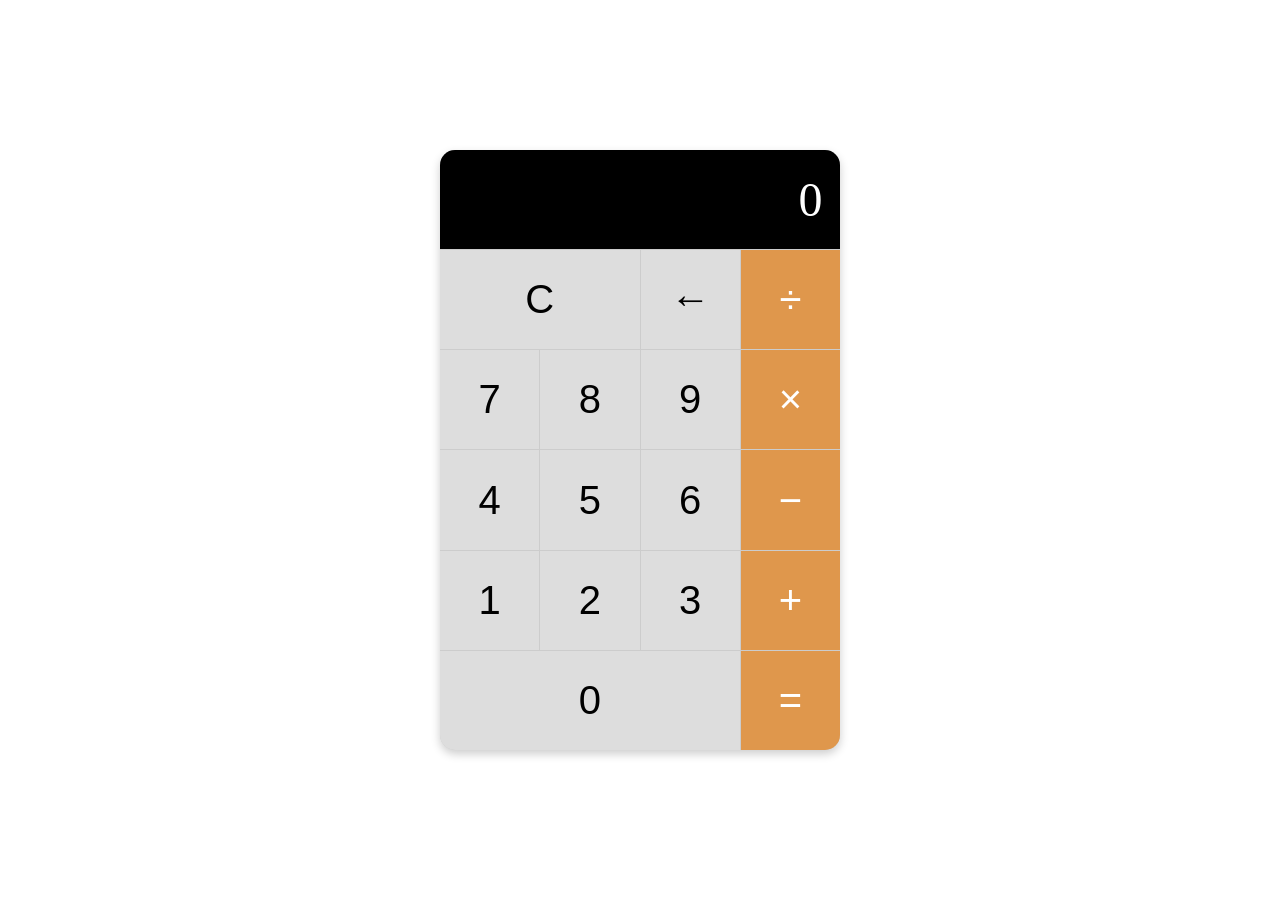
<file: begin/index.html>
<!DOCTYPE html>
<html lang="en">
  <head>
    <meta charset="UTF-8" />
    <title>Calculator</title>
    <link rel="stylesheet" href="css/calculator.css" />
  </head>
  <body>
    <div class="wrapper">
      <section id="screen" class="screen">0</section>
      <section class="calc-buttons">
        <button class="calc-button c">C</button>
        <button class="calc-button back">&larr;</button>
        <button class="calc-button divide button-operator">&divide;</button>
        <button class="calc-button seven">7</button>
        <button class="calc-button eight">8</button>
        <button class="calc-button nine">9</button>
        <button class="calc-button multiply button-operator">&times;</button>
        <button class="calc-button four">4</button>
        <button class="calc-button five">5</button>
        <button class="calc-button six">6</button>
        <button class="calc-button subtract button-operator">&minus;</button>
        <button class="calc-button one">1</button>
        <button class="calc-button two">2</button>
        <button class="calc-button three">3</button>
        <button class="calc-button add button-operator">&plus;</button>
        <button class="calc-button zero">0</button>
        <button class="calc-button equals button-operator">=</button>
      </section>
    </div>
    <script src="js/calculator.js"></script>
  </body>
</html>
</file>
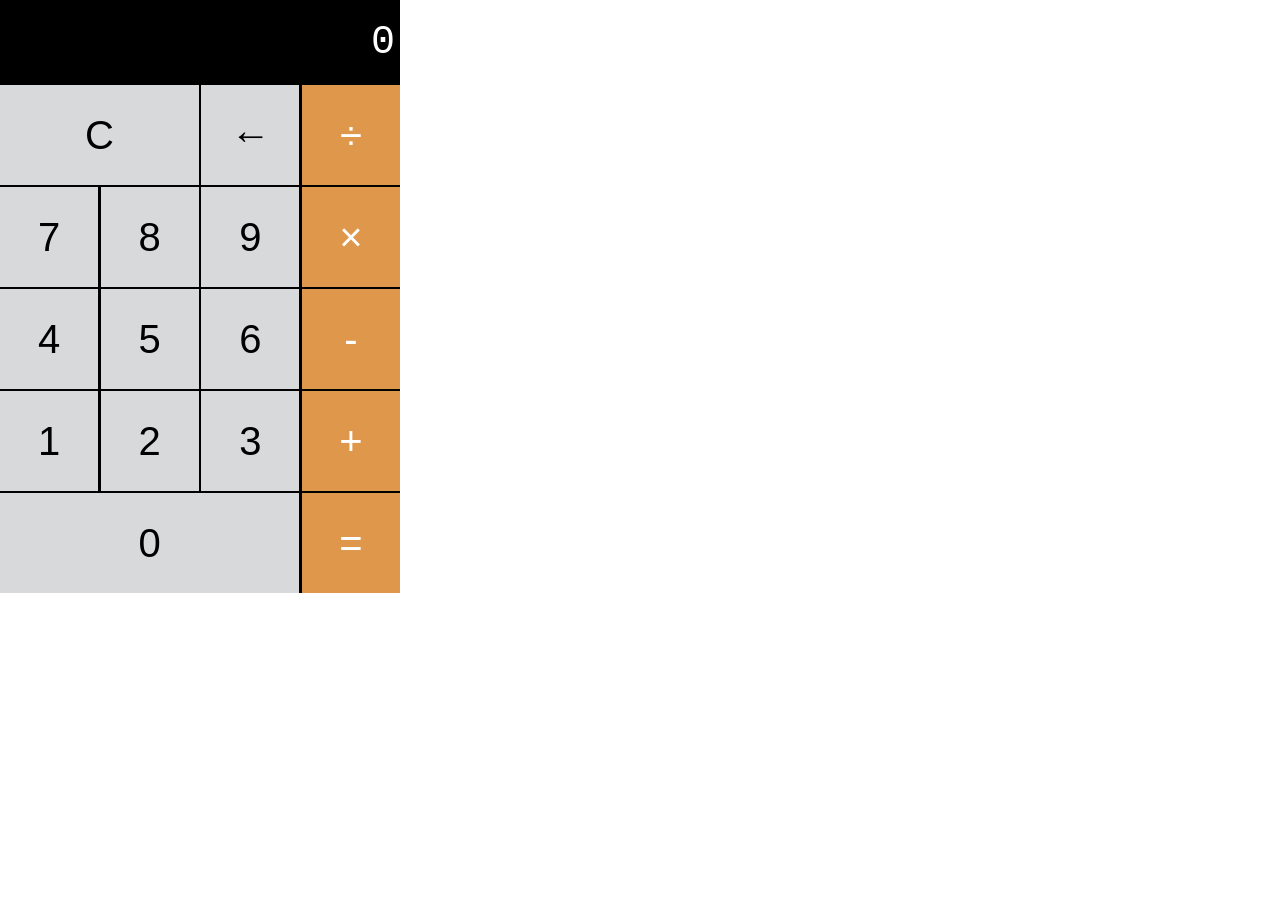
<file: end/calculator.html>
<!DOCTYPE html>
<html lang="en">
<head>
    <meta charset="UTF-8">
    <title>Calculator</title>
    <link rel="stylesheet" href="css/calculator.css">
</head>
<body>
    <div class="wrapper">
        <section class="screen">
        0
        </section>
    
        <section class="calc-buttons">
            <div class="calc-button-row">
                <button class="calc-button double ">C</button>
                <button class="calc-button">&larr;</button>
                <button class="calc-button">&divide;</button>
            </div>
            <div class="calc-button-row">
                <button class="calc-button">7</button>
                <button class="calc-button">8</button>
                <button class="calc-button">9</button>
                <button class="calc-button">&times;</button>
            </div>
            <div class="calc-button-row">
                <button class="calc-button">4</button>
                <button class="calc-button">5</button>
                <button class="calc-button">6</button>
                <button class="calc-button">-</button>
            </div>
            <div class="calc-button-row">
                <button class="calc-button">1</button>
                <button class="calc-button">2</button>
                <button class="calc-button">3</button>
                <button class="calc-button">&plus;</button>
            </div>
            <div class="calc-button-row">
                <button class="calc-button triple">0</button>
                <button class="calc-button">&equals;</button>
            </div>
        </section>
    </div>
</body>
</html>
</file>
<file: begin/css/calculator.css>
/* GLOBAL STYLING */
*,
*::before,
*::after {
  box-sizing: border-box;
}

body {
  display: flex;
  justify-content: center;
  align-items: center;
  height: 100vh;
  margin: 0;
  padding: 0;
}

body {
  display: flex;
  justify-content: center;
  align-items: center;
  height: 100vh;
  margin: 0;
  padding: 0;
}

.wrapper {
  display: grid;
  grid-template-rows: repeat(6, 1fr); /* 6 rows of equal height */
  grid-template-columns: repeat(4, 1fr); /* 4 columns for buttons */
  gap: 1px;
  width: 400px;
  height: 600px;
  background-color: #ccc;
  border-radius: 15px; /* Add border radius */
  box-shadow: 0 4px 10px rgba(0, 0, 0, 0.2); /* Add shadow */
}

.screen {
  grid-column: 1 / -1; /* Span all 4 columns */
  background-color: #000;
  color: #fff;
  display: flex;
  justify-content: flex-end;
  align-items: center;
  padding: 0 1rem;
  font-size: 3rem;
  border-top-left-radius: 15px; /* Round top-left corner */
  border-top-right-radius: 15px; /* Round top-right corner */
  letter-spacing: 0.1rem;
}

/* BUTTONS */

.calc-buttons {
  display: contents; /* Ensure buttons are part of the grid layout */
}

.calc-button {
  width: 100%;
  height: 100%;
  font-size: 2.5rem;
  border: none;
  background-color: #ddd;
  display: flex;
  justify-content: center;
  align-items: center;
}

.calc-button:hover {
  background-color: #ebebeb;
}

.calc-button:active {
  background-color: #bbbcbe;
}

.button-operator {
  background-color: #df974c;
  color: white;
}

.button-operator:hover {
  background-color: #dfb07e;
}

.button-operator:active {
  background-color: #dd8d37;
}

.calc-button.c {
  grid-column: 1 / 3;
}

.calc-button.zero {
  grid-column: 1 / 4; /* Span first three columns */
  grid-row: 6; /* Sixth row */
  border-bottom-left-radius: 15px; /* Round bottom-left corner */
}

.calc-button.equals {
  grid-column: 4 / 5;
  border-bottom-right-radius: 15px; /* Round bottom-right corner */
}
</file>
<file: end/css/calculator.css>
html {
    box-sizing: border-box;
}
*, *:before, *:after {
    box-sizing: inherit;
}
body {
  padding: 0;
  margin: 0;
}
.wrapper {
    width: 400px;
    background-color: black;
    color: white;
}
.screen {
    color: white;
    font-size: 40px;
    font-family: "Courier New", Courier, monospace;
    text-align: right;
    padding: 20px 5px;
}
.calc-button-row {
    display: flex;
    align-content: stretch;
    justify-content: space-between;
    margin-bottom: 0.5%;
}
.calc-button {
    background-color: #d8d9db;
    color: black;
    height: 100px;
    flex-basis: 24.5%;
    border: none;
    border-radius: 0;
    font-size: 40px;
    cursor: pointer;
}
.calc-button:hover {
    background-color: #ebebeb;
}
.calc-button:active {
    background-color: #bbbcbe;
}
.double {
    flex-basis: 49.7%;
}
.triple {
    flex-basis: 74.8%;
}
.calc-button:last-child {
    background-color: #df974c;
    color: white;
}
.calc-button:last-child:hover {
    background-color: #dfb07e;
}

.calc-button:last-child:active {
    background-color: #dd8d37;
}
.calc-button-row:last-child {
    padding-bottom: 0;
}
</file>
